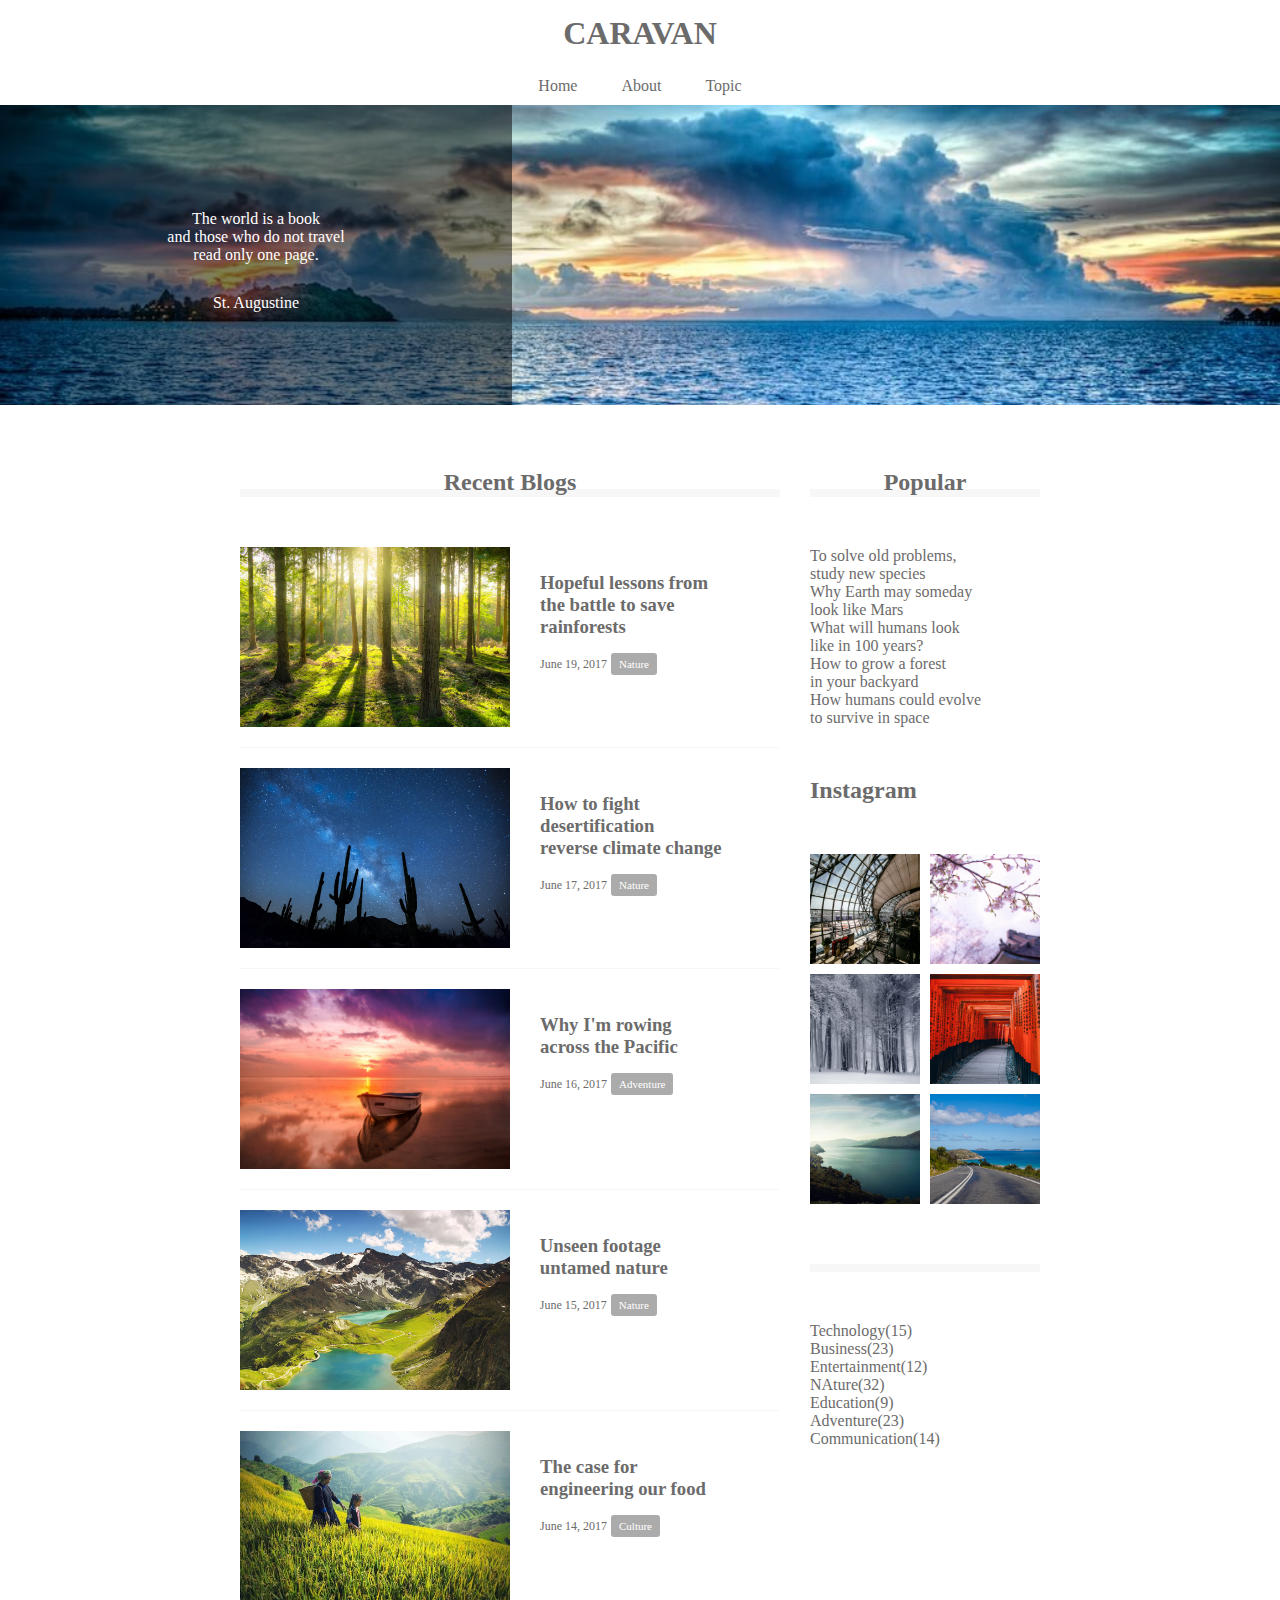
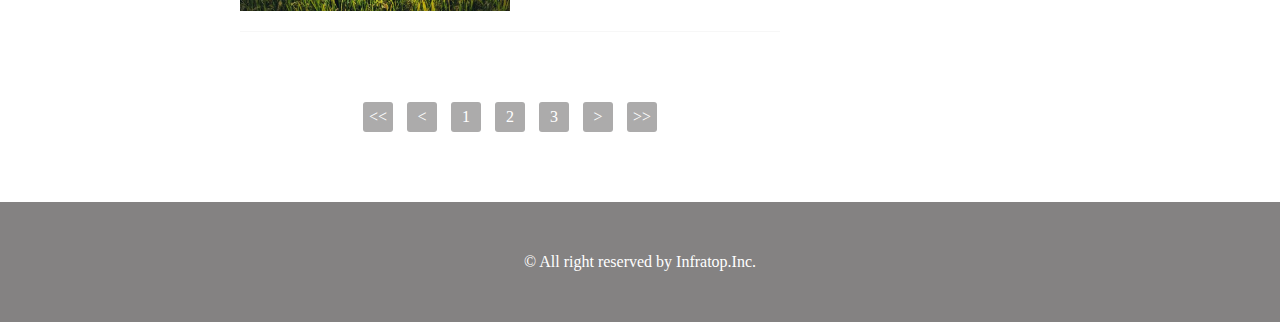
<file: caravan/index.html>
<!DOCTYPE HTML>
<html lang="ja">
  <head>

    <meta charset="UTF-8">
    <!-- CSSファイルの読み込み -->
    <link rel="stylesheet" href="style.css">
    <title>CARAVAN</title>

  </head>

  <body>
    <!-- header -->
    <header>
      <h1 class="heading">
        <a href="index.html">
        CARAVAN
      </a>
      </h1>
    </header>

    <!-- navigation -->
    <nav>
      <ul class="nav-list">
        <li class="nav-list-item">
          <a href="index.html">Home</a>
        </li>
        <li class="nav-list-item">About</li>
        <li class="nav-list-item">Topic</li>
      </ul>
    </nav>

    <!-- main-visual用のdiv -->
    <div class="main-visual">

      <div class="main-visual-content">
        <p class="main-visual-text">
          The world is a book <br>
          and those who do not travel <br>
          read only one page.
        </p>
        <p class="main-visual-name">
          St. Augustine
        </p>
      </div>

    </div>

    <!-- main用のdiv -->
    <main>
      <section class="blog">
        <h2 class="blog-heading">Recent Blogs</h2>

        <div class="blog-box">
          <div class="blog-item">
            <img class="blog-image" src="img/forest.jpg">
            <section class="blog-text">
             <h3 class="blog-text-heading">
                <a href="single.html">
                Hopeful lessons from <br>
                the battle to save <br>
                rainforests
               </a>
             </h3>
               <p class="blog-date">June 19, 2017</p>
              <span class="category">Nature</span>
            </section>
          </div>

          <div class="blog-item">
            <img class="blog-image" src="img/desert.jpg">
            <section class="blog-text">
             <h3 class="blog-text-heading">
                <a href="single.html">
                How to fight <br>
                desertification <br>
                reverse climate change
               </a>
             </h3>
               <p class="blog-date">June 17, 2017</p>
              <span class="category">Nature</span>
            </section>
          </div>

          <div class="blog-item">
            <img class="blog-image" src="img/sunset.jpg">
            <section class="blog-text">
             <h3 class="blog-text-heading">
                <a href="single.html">
                Why I'm rowing <br>
                across the Pacific
               </a>
             </h3>
               <p class="blog-date">June 16, 2017</p>
              <span class="category">Adventure</span>
            </section>
          </div>

          <div class="blog-item">
            <img class="blog-image" src="img/italy.jpg">
            <section class="blog-text">
             <h3 class="blog-text-heading">
                <a href="single.html">
                Unseen footage <br>
                untamed nature
               </a>
             </h3>
               <p class="blog-date">June 15, 2017</p>
              <span class="category">Nature</span>
            </section>
          </div>

          <div class="blog-item">
            <img class="blog-image" src="img/asia.jpg">
            <section class="blog-text">
             <h3 class="blog-text-heading">
                <a href="single.html">
                The case for <br>
                engineering our food
               </a>
             </h3>
               <p class="blog-date">June 14, 2017</p>
              <span class="category">Culture</span>
            </section>
          </div>

        </div>
        <div class="pagination">
          <p><<</p>
          <p><</p>
          <p>1</p>
          <p>2</p>
          <p>3</p>
          <p>></p>
          <p>>></p>
        </div>

      </section>

      <div class="sidebar">
        <section class="popular">
          <h2 class="sidebar-heading common-heading">Popular</h2>
          <div class="sidebar-contents">
            <p class="popular-text">To solve old problems,<br>study new species</p>
            <p class="popular-text">Why Earth may someday<br>look like Mars</p>
            <p class="popular-text">What will humans look<br>like in 100 years?</p>
            <p class="popular-text">How to grow a forest<br>in your backyard</p>
            <p class="popular-text">How humans could evolve<br>to survive in space</p>
          </div>
        </section>
        <section class="instagram">
          <h2 class="instagram-heading common heading">Instagram</h2>
          <div class="sidebar-contents">
            <div class="instagram-box"></div>
            <div class="instagram-box"></div>
            <div class="instagram-box"></div>
            <div class="instagram-box"></div>
            <div class="instagram-box"></div>
            <div class="instagram-box"></div>
          </div>

        </section>
        <section class="categories">
          <h2 class="categories-heading common-heading"></h2>
          <div class="sidebar-contents">
            <p class="categories-text">Technology(15)</p>
            <p class="categories-text">Business(23)</p>
            <p class="categories-text">Entertainment(12)</p>
            <p class="categories-text">NAture(32)</p>
            <p class="categories-text">Education(9)</p>
            <p class="categories-text">Adventure(23)</p>
            <p class="categories-text">Communication(14)</p>
          </div>
        </section>
      </div>
    </main>

    <!-- footer -->
    <footer>
      <p class="footer-text">© All right reserved by Infratop.Inc.</p>

    </footer>

  </body>

</html>
</file>
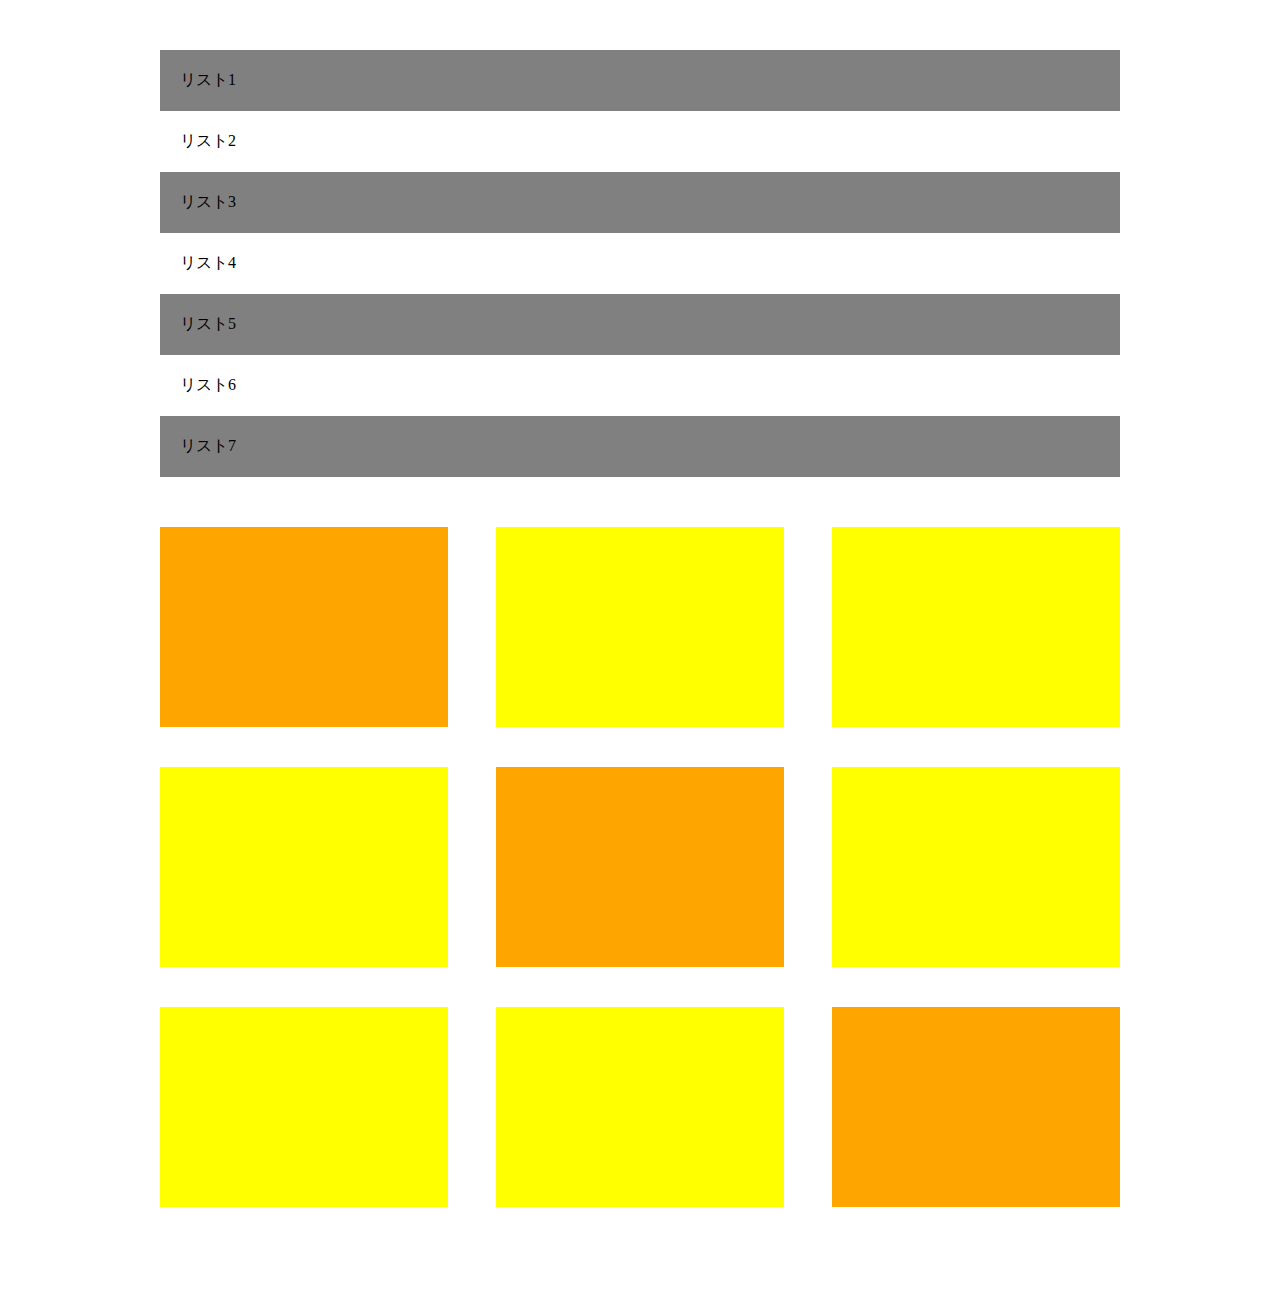
<file: chapter8_exercise/chapter8_exercise.html>
<!DOCTYPE html>
<html lang="html">
  <head>
    <meta charset="UTF-8">
    <link rel="stylesheet" href="chapter8_exercise.css">
    <title>chapter8_exercise</title>
  </head>

  <body>
    <div class="main">
      <div class="main-list">
        <p class="list">リスト1</p>
        <p class="list">リスト2</p>
        <p class="list">リスト3</p>
        <p class="list">リスト4</p>
        <p class="list">リスト5</p>
        <p class="list">リスト6</p>
        <p class="list">リスト7</p>
      </div>

      <div class="main-box">
        <div class="box"></div>
        <div class="box"></div>
        <div class="box"></div>
        <div class="box"></div>
        <div class="box"></div>
        <div class="box"></div>
        <div class="box"></div>
        <div class="box"></div>
        <div class="box"></div>
      </div>
    </div>
  </body>

</html>
</file>
<file: caravan/style.css>
/* ブラウザがそれぞれ持っているCSSをリセットするための記述 */
* {
  margin: 0;
  padding: 0;
  box-sizing: border-box;
  color: #6c6b6b;
}

a {
  text-decoration: none;
}

header {
  width: 90%; /* 横幅90% */
  padding: 15px 0;
  margin: 0 auto;
  text-align: center;
}

header .heading {
  font-size: 32px;
}

.nav-list {
  text-align: center;
  padding: 10px 0;
  margin: 0 auto;
}

.nav-list-item {
  list-style: none;
  display: inline-block;
  margin: 0 20px;
}

.main-visual {
  width: 100%; /* 横幅いっぱい */
  height: 300px; /* 高さ300px */
  background-image: url(img/mv.jpg);
  background-size: cover; /* 縦横比を維持したまま背景領域を埋め尽くす */
  background-position: center; /* 背景画像を中央に配置 */
}

.main-visual-content {
  width: 40%; /* 横幅40% */
  height: 300px; /* 親の高さに揃える */
  background-color: rgba(0, 0, 0, 0.5); /* 背景色を半透明の黒にする */
  text-align: center; /* 中央揃えにする */
  padding-top: 105px; /* 上側の内側余白で垂直方向の位置を調整 */
}

.main-visual-text {
  color: #fff;
}

.main-visual-name {
  margin-top: 30px;
  color: #fff;
}

main {
  width: 800px; /* 横幅800px */
  display: flex; /* Flexboxの利用 */
  justify-content: center; /* 要素の横並び・中央寄せ */
  margin: 0 auto; /* 要素の中央揃え */
  padding: 70px 0; /* 上下に70px、左右に0pxの内側余白 */
}

.blog {
  width: 540px;
  margin-right: 30px; /* 領域の右側余白 */
}

.blog-heading {
  border-bottom: 8px solid #f7f7f7;
  text-align: center;
  line-height: 0.6;
}

.blog-box {
  padding-top: 50px;
}

.blog-item {
  padding-bottom: 20px;
  margin-bottom: 20px;
  border-bottom: 1px solid #f7f7f7;
  display: flex;
  justify-content: flex-start;
}

.blog-image {
  height: 180px;
}

.blog-text {
  padding: 25px 0 0 30px;
}

.blog-text-heading {
  padding-bottom: 15px;
}

.blog-date {
  font-size: 12px;
  display: inline-block;
}

.category {
  display: inline-block;
  padding: 5px 8px;
  background-color: #acabab;
  border-radius: 3px;
  color: #fff;
  font-size: 11px;
}

.pagination {
  text-align: center;
  padding-top: 50px;
}

.pagination p {
  display: inline-block;
  width: 30px;
  height: 30px;
  margin: 0 5px;
  color: #fff;
  background-color: #acabab;
  border-radius: 3px;
  line-height: 30px;
}

.sidebar {
  width: 230px;
}

.common-heading {
  border-bottom: 8px solid #f7f7f7;
  text-align: center;
  line-height: 0.6;
}

.sidebar-contents {
  padding: 50px 0;
}

.popular-text:last-child,
.categories-text:last-child {
  margin: 0;
  padding: 0;
  border: none;
}

.instagram .sidebar-contents {
  display: flex;
  flex-wrap: wrap;
}

.instagram-box {
  width: 110px;
  padding-top: 110px;
  background-size: cover;
  background-position: center;
  margin-bottom: 10px;
}

.instagram-box:nth-child(odd) {
  margin-right: 10px;
}

.instagram-box:nth-child(1) {
  background-image: url(img/airport.jpg);
}

.instagram-box:nth-child(2) {
  background-image: url(img/japan.jpg);
}

.instagram-box:nth-child(3) {
  background-image: url(img/snow.jpg);
}

.instagram-box:nth-child(4) {
  background-image: url(img/japan2.jpg);
}

.instagram-box:nth-child(5) {
  background-image: url(img/lake.jpg);
}

.instagram-box:nth-child(6) {
  background-image: url(img/road.jpg);
}

footer {
  width: 100%; /* 横幅いっぱい */
  height: 120px; /* 高さ120px */
  text-align: center;
  line-height: 120px;
  background-color: #848282;
}

.footer-text {
  color: #fff;
}
</file>
<file: chapter8_exercise/chapter8_exercise.css>
* {
  margin: 0;
  padding: 0;
  box-sizing: border-box;
}

.main {
  width: 960px;
  margin: 50px auto;
}

.main-list {
  padding-bottom: 50px;
}

.list {
  padding: 20px;
}

.list:nth-child(odd) {
  background-color: grey;
}

.main-box {
  display: flex;
  flex-wrap: wrap;
}

.box {
  width: 30%;
  height: 200px;
  margin-right: 5%;
  margin-bottom: 40px;
}

.box:first-child,
.box:nth-child(5),
.box:last-child {
  background-color: orange;
}

.box:nth-child(2),
.box:nth-child(3),
.box:nth-child(4),
.box:nth-child(6),
.box:nth-child(7),
.box:nth-child(8) {
  background-color: yellow;
}

.box:nth-child(3),
.box:nth-child(6),
.box:last-child {
  margin-right: 0;
}

.box:last-child {
  margin-bottom: 0;
}
</file>
